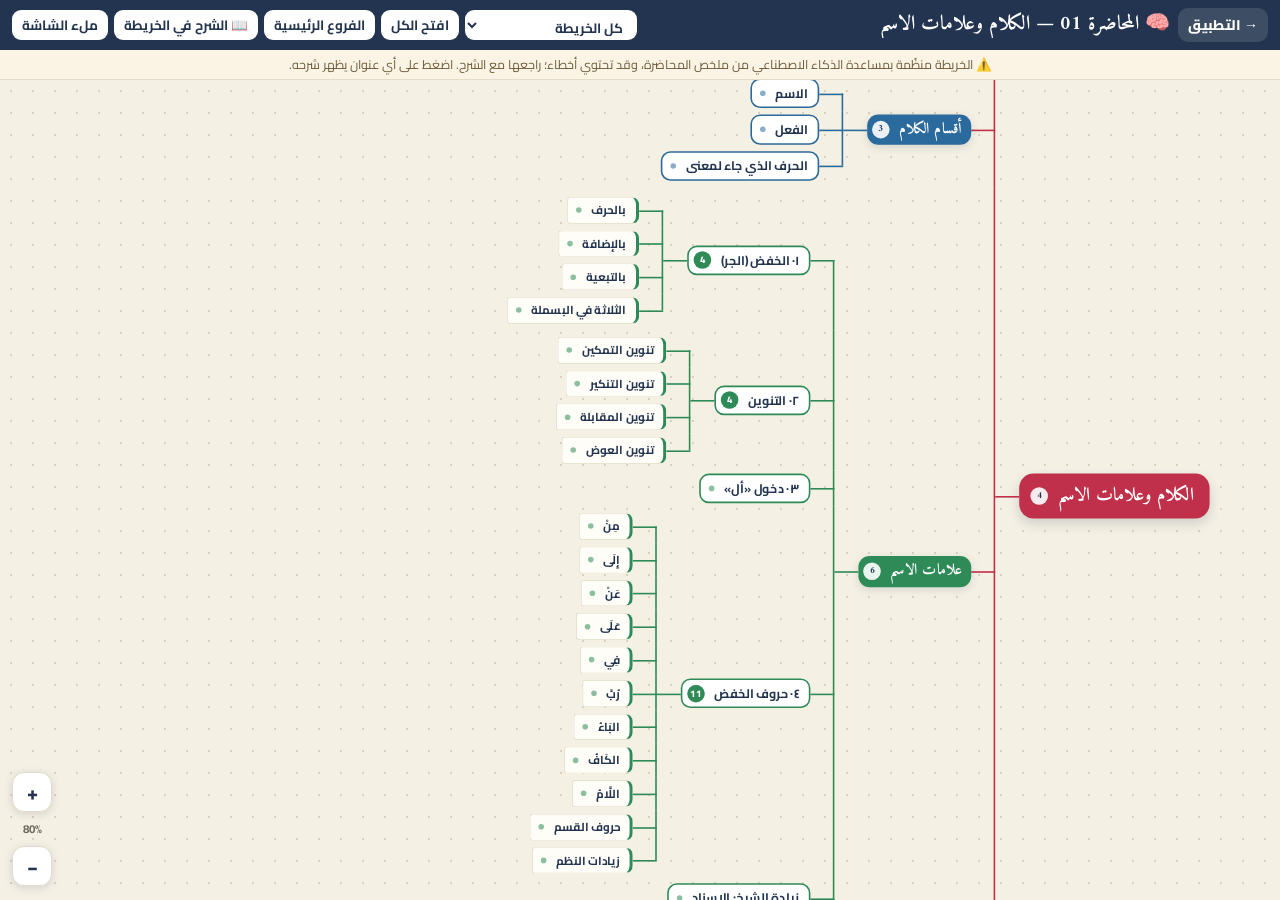
<file: mindmap.html>
<!DOCTYPE html>
<html lang="ar" dir="rtl">
<head>
<meta charset="UTF-8">
<meta name="viewport" content="width=device-width, initial-scale=1.0, viewport-fit=cover, user-scalable=no">
<meta name="theme-color" content="#22344f">
<title>الخريطة الذهنية — مواد شرعية</title>
<link rel="preconnect" href="https://fonts.googleapis.com">
<link rel="preconnect" href="https://fonts.gstatic.com" crossorigin>
<link href="https://fonts.googleapis.com/css2?family=Amiri:wght@400;700&family=Cairo:wght@400;600;700;800&display=swap" rel="stylesheet">
<style>
/* عارض الخرائط الذهنية — تطبيق «مواد شرعية»
   خريطة منطقية من اليمين للشمال: المحاضرة يمين، وكل مستوى عمود، والأوراق تحت بعض.
   العُقد عناوين فقط، والشرح والمثال في كارت بيظهر لما تدوس على العقدة.
   ?id=moad_{key}_{NN}   &embed=1 للعرض جوه صفحة المحاضرة */
:root{
  --ink:#22344f; --ink-2:#34507a; --paper:#f4f0e4; --card:#fffdf8; --line:#e3dccb; --muted:#6f6b60;
  --root:#c0304a;
  --f-body:'Cairo','Segoe UI',Tahoma,sans-serif; --f-title:'Amiri','Cairo',serif;
  --hg:30px;  /* المسافة الأفقية بين المستويات */
}
*{box-sizing:border-box}
html,body{margin:0;height:100%;overflow:hidden;background:var(--paper);color:var(--ink);font-family:var(--f-body)}
body{display:flex;flex-direction:column;-webkit-tap-highlight-color:transparent}

/* شريط الأدوات */
.bar{flex:0 0 auto;display:flex;align-items:center;gap:8px;padding:8px 12px;padding-top:max(8px,env(safe-area-inset-top));background:var(--ink);color:#fff;z-index:5;flex-wrap:wrap}
.bar .back{color:#fff;text-decoration:none;font-weight:800;font-size:14px;background:rgba(255,255,255,.12);border-radius:10px;padding:4px 10px;white-space:nowrap}
.bar h1{flex:1;min-width:140px;margin:0;font-family:var(--f-title);font-size:20px;font-weight:700;line-height:1.3;white-space:nowrap;overflow:hidden;text-overflow:ellipsis}
.bar .tools{display:flex;gap:6px;flex-wrap:wrap;align-items:center}
.bar button,.bar select,.bar .full{font:inherit;font-size:13.5px;font-weight:700;color:var(--ink);background:#fff;border:0;border-radius:9px;padding:4px 10px;cursor:pointer;height:30px;text-decoration:none;display:inline-flex;align-items:center;white-space:nowrap}
.bar button.on{background:#f2c98f}
.bar select{max-width:190px}
.bar .full{display:none}
.ai{flex:0 0 auto;background:#fbf3e3;color:#6b5a3a;font-size:12.5px;text-align:center;padding:3px 10px;border-bottom:1px solid var(--line)}

/* وضع التضمين جوه صفحة المحاضرة */
body.embed .bar{padding:6px 8px;background:#2b3d5c}
body.embed .bar h1,body.embed .bar .back,body.embed .ai{display:none}
body.embed .bar .tools{width:100%;flex-wrap:nowrap;overflow-x:auto;scrollbar-width:none}
body.embed .bar .tools::-webkit-scrollbar{display:none}
body.embed .bar .tools>*{flex:0 0 auto}
body.embed .bar .full{display:inline-flex;background:#f2c98f}

/* مساحة العرض */
#view{position:relative;flex:1;overflow:hidden;touch-action:none;cursor:grab;
  background-image:radial-gradient(#d9d1bd 1px,transparent 1px);background-size:22px 22px}
#view.drag{cursor:grabbing}
#stage{position:absolute;top:0;left:0;transform-origin:0 0;padding:30px 40px;width:max-content}
.zoom{position:absolute;left:12px;bottom:max(14px,env(safe-area-inset-bottom));display:flex;flex-direction:column;gap:6px;z-index:4}
.zoom button{width:40px;height:40px;border-radius:12px;border:1px solid var(--line);background:#fff;color:var(--ink);font:inherit;font-size:20px;font-weight:800;cursor:pointer;box-shadow:0 2px 8px rgba(34,52,79,.15)}
.zoom .pct{font-size:11.5px;text-align:center;color:var(--muted);font-weight:700}

/* الخريطة المنطقية: صف = [العقدة][عمود الفروع]، والخطوط بالـ pseudo elements */
.tree ul{list-style:none;margin:0 var(--hg) 0 0;padding:0;display:flex;flex-direction:column;justify-content:center;position:relative;--pc:var(--bc,#b9b2a2)}
.tree ul::before{content:"";position:absolute;right:calc(-1 * var(--hg));top:50%;width:var(--hg);border-top:2px solid var(--pc)}
.tree li{display:flex;align-items:center;position:relative;padding:4px var(--hg) 4px 0}
.tree li::before{content:"";position:absolute;right:0;top:50%;width:var(--hg);border-top:2px solid var(--pc)}
.tree li::after{content:"";position:absolute;right:0;top:0;bottom:0;border-right:2px solid var(--pc)}
.tree li:first-child::after{top:50%}
.tree li:last-child::after{bottom:50%}
.tree li:only-child::after{display:none}
.tree li.closed>ul{display:none}
.tree>ul{margin:0}
.tree>ul::before{display:none}
.tree>ul>li{padding:0}
.tree>ul>li::before,.tree>ul>li::after{display:none}

/* شكل العُقد */
.nd{position:relative;display:inline-flex;align-items:center;cursor:pointer;user-select:none;max-width:250px;border-radius:12px;line-height:1.5;font-weight:700;transition:box-shadow .15s}
.nd .t{padding:5px 12px}
.nd:hover{box-shadow:0 0 0 3px color-mix(in srgb,var(--bc) 25%,transparent)}
.nd.sel{box-shadow:0 0 0 3px var(--bc)}
.lv0{max-width:none;white-space:nowrap;background:var(--bc);color:#fff;font-family:var(--f-title);font-size:23px;border-radius:18px;padding:6px 8px;box-shadow:0 6px 14px rgba(34,52,79,.18)}
.lv1{background:var(--bc);color:#fff;font-family:var(--f-title);font-size:19px;border-radius:14px;box-shadow:0 3px 10px rgba(34,52,79,.15)}
.lv2{background:#fff;color:var(--ink);font-size:15.5px;border:2px solid var(--bc)}
.lv3{background:var(--card);color:var(--ink);font-size:14.5px;border:1px solid var(--line);border-right:4px solid var(--bc);border-radius:4px 10px 10px 4px}
.nd .tg{flex:0 0 auto;width:22px;height:22px;margin-left:6px;border-radius:50%;border:0;font:inherit;font-size:12px;font-weight:800;line-height:22px;padding:0;cursor:pointer;background:rgba(255,255,255,.9);color:var(--ink)}
.lv2 .tg,.lv3 .tg{background:var(--bc);color:#fff}
li.closed>.nd .tg{outline:2px dashed var(--bc);outline-offset:1px}
li.closed>.nd.lv0 .tg,li.closed>.nd.lv1 .tg{outline-color:#fff}
.nd .dot{flex:0 0 auto;width:7px;height:7px;border-radius:50%;background:var(--bc);margin-left:10px;opacity:.55}
.lv0 .dot,.lv1 .dot{background:#fff}
.nd .sm{display:none;font-size:12.5px;font-weight:400;color:#4d4a43;padding:0 12px 6px;line-height:1.6}
body.full .nd{flex-direction:column;align-items:stretch}
body.full .nd .sm{display:block}
body.full .lv0 .sm,body.full .lv1 .sm{color:#fff;opacity:.92}
body.full .nd .tg,body.full .nd .dot{position:absolute;left:4px;top:7px}
body.full .nd .t{padding-left:30px}

/* كارت التفاصيل */
#detail{position:absolute;z-index:6;left:50%;bottom:max(14px,env(safe-area-inset-bottom));transform:translateX(-50%);width:min(440px,calc(100% - 24px));max-height:70%;overflow:auto;background:var(--card);border:1px solid var(--line);border-top:6px solid var(--bc,#888);border-radius:14px;box-shadow:0 10px 30px rgba(34,52,79,.25);padding:10px 14px 12px}
#detail[hidden]{display:none}
#detail .dh{display:flex;align-items:flex-start;gap:8px}
#detail .dp{font-size:12px;color:var(--muted);font-weight:700}
#detail h2{margin:0;font-family:var(--f-title);font-size:21px;color:var(--ink);line-height:1.5}
#detail .x{border:0;background:transparent;font-size:18px;color:var(--muted);cursor:pointer;padding:0 4px}
#detail .note{margin:4px 0 0;font-size:15.5px;line-height:1.8;color:#3a3833}
#detail .ex{margin:8px 0 0;font-size:17px;line-height:1.8;color:#22325c;background:#f6f1e4;border-radius:9px;padding:4px 10px}
#detail .ex .aya{color:#23733f;font-weight:700}
#detail .acts{display:flex;gap:8px;margin-top:10px;flex-wrap:wrap}
#detail .acts a{font:inherit;font-size:13px;font-weight:800;text-decoration:none;color:var(--ink);background:#fff;border:1px solid var(--line);border-radius:9px;padding:3px 10px}
#detail .kids{margin-top:8px;font-size:13px;color:var(--muted)}

.empty{max-width:520px;margin:60px auto;background:var(--card);border:1px solid var(--line);border-radius:14px;padding:20px;text-align:center;line-height:1.9}

@media (max-width:640px){
  .bar{gap:6px;padding:6px 8px;padding-top:max(6px,env(safe-area-inset-top))}
  .bar h1{font-size:16px;min-width:0}
  .bar .back{font-size:13px;padding:3px 8px}
  .bar .tools{width:100%;flex-wrap:nowrap;overflow-x:auto;scrollbar-width:none}
  .bar .tools::-webkit-scrollbar{display:none}
  .bar .tools>*{flex:0 0 auto}
  .bar select{max-width:160px}
  .ai{font-size:11px;white-space:nowrap;overflow:hidden;text-overflow:ellipsis}
  .zoom{bottom:auto;top:10px}
}
@media print{
  html,body{overflow:visible;height:auto}
  .bar,.zoom,#detail{display:none}
  #view{overflow:visible;background:none}
  #stage{position:static;transform:none!important}
  body .nd .sm{display:block}
}
</style>
</head>
<body>
  <header class="bar">
    <a class="back" id="back" href="index.html">→ التطبيق</a>
    <h1 id="ttl">الخريطة الذهنية</h1>
    <div class="tools">
      <select id="focus" aria-label="اعرض فرعًا واحدًا"></select>
      <button type="button" data-act="open">افتح الكل</button>
      <button type="button" data-act="l2">الفروع الرئيسية</button>
      <button type="button" id="fullb" data-act="full" title="اعرض الشرح تحت كل عنوان جوه الخريطة">📖 الشرح في الخريطة</button>
      <button type="button" data-act="fit">ملء الشاشة</button>
      <a class="full" id="fulllink" target="_top" href="#">⛶ افتحها كبيرة</a>
    </div>
  </header>
  <div class="ai">⚠️ الخريطة منظّمة بمساعدة الذكاء الاصطناعي من ملخص المحاضرة، وقد تحتوي أخطاء؛ راجعها مع الشرح. اضغط على أي عنوان يظهر شرحه.</div>
  <div id="view">
    <div id="stage"><div class="tree" id="tree"></div></div>
    <div class="zoom"><button type="button" data-z="in" aria-label="تكبير">+</button><div class="pct" id="pct">100%</div><button type="button" data-z="out" aria-label="تصغير">−</button></div>
    <div id="detail" hidden role="dialog" aria-live="polite"></div>
  </div>

<script>
(function () {
  "use strict";
  var params = new URLSearchParams(location.search);
  var id = params.get("id") || "moad_ajurrumiyyah_01";
  var EMBED = params.get("embed") === "1";
  var key = (id.match(/^moad_(.+)_\d+$/) || [])[1] || "";
  var COLORS = ["#c9930c", "#2b6a9c", "#2e8b57", "#7d4fa8", "#c76a1e", "#1f8a8a", "#6b7a2a"];
  var tree = document.getElementById("tree"), view = document.getElementById("view"), stage = document.getElementById("stage"), det = document.getElementById("detail");
  var M = null, focusIdx = -1, NODES = [];
  var tx = 0, ty = 0, sc = 1;

  if (EMBED) document.body.classList.add("embed");
  document.getElementById("fulllink").href = "mindmap.html?id=" + encodeURIComponent(id);

  function esc(s) { return String(s == null ? "" : s).replace(/&/g, "&amp;").replace(/</g, "&lt;").replace(/>/g, "&gt;"); }
  function aya(s) { return esc(s).replace(/﴿[^﴾]*﴾/g, function (m) { return '<span class="aya">' + m + "</span>"; }); }

  // بيانات الخرائط من maps/{key}.js
  var s0 = document.createElement("script");
  s0.src = "maps/" + key + ".js";
  s0.onload = start; s0.onerror = start;
  document.head.appendChild(s0);

  function start() {
    M = window.MOAD_MAPS && window.MOAD_MAPS[id];
    if (!M) { tree.innerHTML = '<div class="empty">مفيش خريطة ذهنية للمحاضرة دي لسه.<br><a href="index.html">ارجع للتطبيق</a></div>'; return; }
    document.title = "الخريطة الذهنية — " + M.title;
    document.getElementById("ttl").textContent = "🧠 " + M.title;
    if (M.book) document.getElementById("back").href = "index.html#/book/" + M.book;
    var sel = document.getElementById("focus");
    sel.innerHTML = '<option value="-1">كل الخريطة</option>' + M.nodes.map(function (n, i) { return '<option value="' + i + '">فرع: ' + esc(n.text) + "</option>"; }).join("");
    sel.addEventListener("change", function () { focusIdx = +sel.value; hideDetail(); draw(); fit(true); });
    draw();
    if (window.innerWidth < 640) closeFrom(1); // على الموبايل: ابدأ بالفروع الرئيسية، واضغط الرقم لفتح أي فرع
    requestAnimationFrame(function () { fit(true); });
  }

  function nodeHtml(n, depth, color, path) {
    var kids = n.children || [], i = NODES.length;
    NODES.push({ n: n, depth: depth, color: color, path: path });
    var lv = depth > 3 ? 3 : depth;
    var sm = [n.note ? esc(n.note) : "", n.ex ? aya(n.ex) : ""].filter(Boolean).join(" — ");
    var html = "<li" + (depth <= 1 ? ' style="--bc:' + color + '"' : "") + ">" +
      '<div class="nd lv' + lv + '" data-i="' + i + '"><span class="t">' + esc(n.text) + "</span>" +
      (sm ? '<span class="sm">' + sm + "</span>" : "") +
      (kids.length ? '<button type="button" class="tg" data-tg="' + i + '" aria-label="اطوِ أو افتح" title="اطوِ / افتح">' + kids.length + "</button>" : (sm ? '<span class="dot"></span>' : "")) +
      "</div>";
    if (kids.length) {
      html += "<ul>" + kids.map(function (k, j) {
        return nodeHtml(k, depth + 1, depth === 0 ? COLORS[j % COLORS.length] : color, path.concat(n.text));
      }).join("") + "</ul>";
    }
    return html + "</li>";
  }

  function draw() {
    NODES = [];
    var rootNode = focusIdx >= 0 ? M.nodes[focusIdx] : { text: M.center, children: M.nodes };
    var rootColor = focusIdx >= 0 ? COLORS[focusIdx % COLORS.length] : "var(--root)";
    tree.innerHTML = "<ul>" + nodeHtml(rootNode, 0, rootColor, focusIdx >= 0 ? [M.center] : []) + "</ul>";
    if (focusIdx >= 0) {
      // في وضع الفرع الواحد: كل الفروع بلون الفرع
      tree.querySelectorAll("li").forEach(function (li) { li.style.setProperty("--bc", rootColor); });
      NODES.forEach(function (o) { o.color = rootColor; });
    }
  }

  function closeFrom(level) {
    tree.querySelectorAll("li").forEach(function (li) {
      if (!li.querySelector(":scope > ul")) return;
      var d = 0, p = li.parentElement; while (p && p !== tree) { if (p.tagName === "LI") d++; p = p.parentElement; }
      li.classList.toggle("closed", d >= level);
    });
  }

  /* ---- كارت التفاصيل ---- */
  function showDetail(i) {
    var o = NODES[i]; if (!o) return;
    var n = o.n, kids = n.children || [];
    tree.querySelectorAll(".nd.sel").forEach(function (x) { x.classList.remove("sel"); });
    var el = tree.querySelector('.nd[data-i="' + i + '"]'); if (el) el.classList.add("sel");
    det.style.setProperty("--bc", o.color);
    var go = n.target && M.lecture ? '<a href="' + esc(M.lecture) + "#" + esc(n.target) + '" target="' + (EMBED ? "_parent" : "_blank") + '" rel="noopener">↩ اقرا الشرح في المحاضرة</a>' : "";
    det.innerHTML = '<div class="dh"><div style="flex:1">' + (o.path.length ? '<div class="dp">' + o.path.map(esc).join(" ‹ ") + "</div>" : "") +
      "<h2>" + esc(n.text) + '</h2></div><button type="button" class="x" data-close aria-label="اقفل">✕</button></div>' +
      (n.note ? '<p class="note">' + esc(n.note) + "</p>" : "") +
      (n.ex ? '<div class="ex">' + aya(n.ex) + "</div>" : "") +
      (kids.length ? '<div class="kids">تحتها: ' + kids.map(function (k) { return esc(k.text); }).join("، ") + "</div>" : "") +
      (go ? '<div class="acts">' + go + "</div>" : "");
    det.hidden = false;
  }
  function hideDetail() { det.hidden = true; tree.querySelectorAll(".nd.sel").forEach(function (x) { x.classList.remove("sel"); }); }
  det.addEventListener("click", function (e) { if (e.target.closest("[data-close]")) hideDetail(); });

  /* ---- التحويل (سحب وتكبير) ---- */
  function apply() {
    stage.style.transform = "translate(" + tx + "px," + ty + "px) scale(" + sc + ")";
    document.getElementById("pct").textContent = Math.round(sc * 100) + "%";
  }
  function zoomAt(f, cx, cy) {
    var ns = Math.min(2.5, Math.max(0.15, sc * f));
    tx = cx - (cx - tx) * (ns / sc); ty = cy - (cy - ty) * (ns / sc); sc = ns; apply();
  }
  function fit(first) {
    var vw = view.clientWidth, vh = view.clientHeight, w = stage.offsetWidth, h = stage.offsetHeight;
    var s = Math.min(vw / w, vh / h, 1.15);
    var minRead = vw < 500 ? 0.5 : 0.8;
    if (first && s < minRead - 0.02) {
      // الخريطة أكبر من الشاشة: ابدأ بحجم مقروء من ناحية المحاضرة (اليمين)، ومتوسّطة رأسيًا
      s = minRead;
      sc = s; tx = vw - w * s; ty = (vh - h * s) / 2;
      apply(); return;
    }
    sc = s; tx = (vw - w * s) / 2; ty = (vh - h * s) / 2; apply();
  }

  var pts = {}, drag = null, moved = false, pinch = null, downEl = null;
  view.addEventListener("pointerdown", function (e) {
    if (e.target.closest("a,select,.zoom,#detail")) return;
    downEl = e.target;
    view.setPointerCapture(e.pointerId);
    pts[e.pointerId] = { x: e.clientX, y: e.clientY };
    var ids = Object.keys(pts);
    if (ids.length === 1) { drag = { x: e.clientX, y: e.clientY, tx: tx, ty: ty }; moved = false; }
    if (ids.length === 2) {
      var a = pts[ids[0]], b = pts[ids[1]];
      pinch = { d: Math.hypot(a.x - b.x, a.y - b.y), s: sc }; drag = null; moved = true;
    }
  });
  view.addEventListener("pointermove", function (e) {
    if (!pts[e.pointerId]) return;
    pts[e.pointerId] = { x: e.clientX, y: e.clientY };
    var ids = Object.keys(pts), r = view.getBoundingClientRect();
    if (pinch && ids.length === 2) {
      var a = pts[ids[0]], b = pts[ids[1]], d = Math.hypot(a.x - b.x, a.y - b.y);
      zoomAt((pinch.s * d / pinch.d) / sc, (a.x + b.x) / 2 - r.left, (a.y + b.y) / 2 - r.top);
    } else if (drag) {
      var dx = e.clientX - drag.x, dy = e.clientY - drag.y;
      if (Math.abs(dx) + Math.abs(dy) > 6) { moved = true; view.classList.add("drag"); }
      if (moved) { tx = drag.tx + dx; ty = drag.ty + dy; apply(); }
    }
  });
  view.addEventListener("pointerup", function (e) {
    delete pts[e.pointerId];
    if (Object.keys(pts).length < 2) pinch = null;
    if (!Object.keys(pts).length) {
      view.classList.remove("drag");
      if (drag && !moved) tap(downEl);
      drag = null;
    }
  });
  view.addEventListener("pointercancel", function (e) { delete pts[e.pointerId]; drag = null; pinch = null; view.classList.remove("drag"); });
  view.addEventListener("wheel", function (e) {
    if (EMBED && !e.ctrlKey) return; // جوه صفحة المحاضرة: العجلة تحرّك الصفحة، و Ctrl+العجلة للتكبير
    e.preventDefault();
    var r = view.getBoundingClientRect();
    if (e.ctrlKey || !e.shiftKey && Math.abs(e.deltaY) >= Math.abs(e.deltaX)) zoomAt(Math.exp(-e.deltaY * 0.0015), e.clientX - r.left, e.clientY - r.top);
    else { tx -= e.deltaX; ty -= e.deltaY; apply(); }
  }, { passive: false });

  // الضغط: على الرقم = طيّ/فتح، وعلى العنوان = كارت الشرح، وعلى الفاضي = قفل الكارت
  function tap(el) {
    if (!el || !el.closest) return;
    var tg = el.closest("[data-tg]");
    if (tg) {
      var nd = tg.closest(".nd"), li = nd.parentElement, before = nd.getBoundingClientRect();
      li.classList.toggle("closed");
      var after = nd.getBoundingClientRect();
      tx += before.left - after.left; ty += before.top - after.top; apply();
      if (!li.classList.contains("closed")) reveal(li);
      return;
    }
    var n = el.closest(".nd");
    if (n) showDetail(+n.getAttribute("data-i"));
    else hideDetail();
  }

  // بعد فتح فرع: حرّك الخريطة بحيث فروعه تبان، من غير ما العقدة نفسها تخرج من الشاشة
  function reveal(li) {
    var ul = li.querySelector(":scope > ul"), nd = li.querySelector(":scope > .nd"); if (!ul) return;
    var vr = view.getBoundingClientRect(), u = ul.getBoundingClientRect(), n = nd.getBoundingClientRect();
    var dx = 0, dy = 0;
    if (u.left < vr.left + 8) dx = Math.min(vr.left + 8 - u.left, vr.right - 8 - n.right);
    if (u.height < vr.height - 16) {
      if (u.top < vr.top + 8) dy = vr.top + 8 - u.top;
      else if (u.bottom > vr.bottom - 8) dy = vr.bottom - 8 - u.bottom;
    } else dy = vr.top + 8 - u.top;
    if (dx || dy) { stage.style.transition = "transform .25s"; tx += dx; ty += dy; apply(); setTimeout(function () { stage.style.transition = ""; }, 260); }
  }

  document.querySelector(".zoom").addEventListener("click", function (e) {
    var b = e.target.closest("[data-z]"); if (!b) return;
    zoomAt(b.getAttribute("data-z") === "in" ? 1.25 : 0.8, view.clientWidth / 2, view.clientHeight / 2);
  });
  document.querySelector(".bar").addEventListener("click", function (e) {
    var b = e.target.closest("[data-act]"); if (!b) return;
    var act = b.getAttribute("data-act");
    if (act === "fit") fit();
    else if (act === "full") { document.body.classList.toggle("full"); b.classList.toggle("on"); fit(true); }
    else { closeFrom(act === "l2" ? 1 : 99); fit(act === "open"); }
  });
  document.addEventListener("keydown", function (e) {
    if (e.target.tagName === "SELECT") return;
    if (e.key === "Escape") hideDetail();
    else if (e.key === "+" || e.key === "=") zoomAt(1.2, view.clientWidth / 2, view.clientHeight / 2);
    else if (e.key === "-") zoomAt(0.83, view.clientWidth / 2, view.clientHeight / 2);
    else if (e.key === "0") fit();
  });
  window.addEventListener("resize", function () { fit(true); });
})();
</script>
</body>
</html>
</file>
